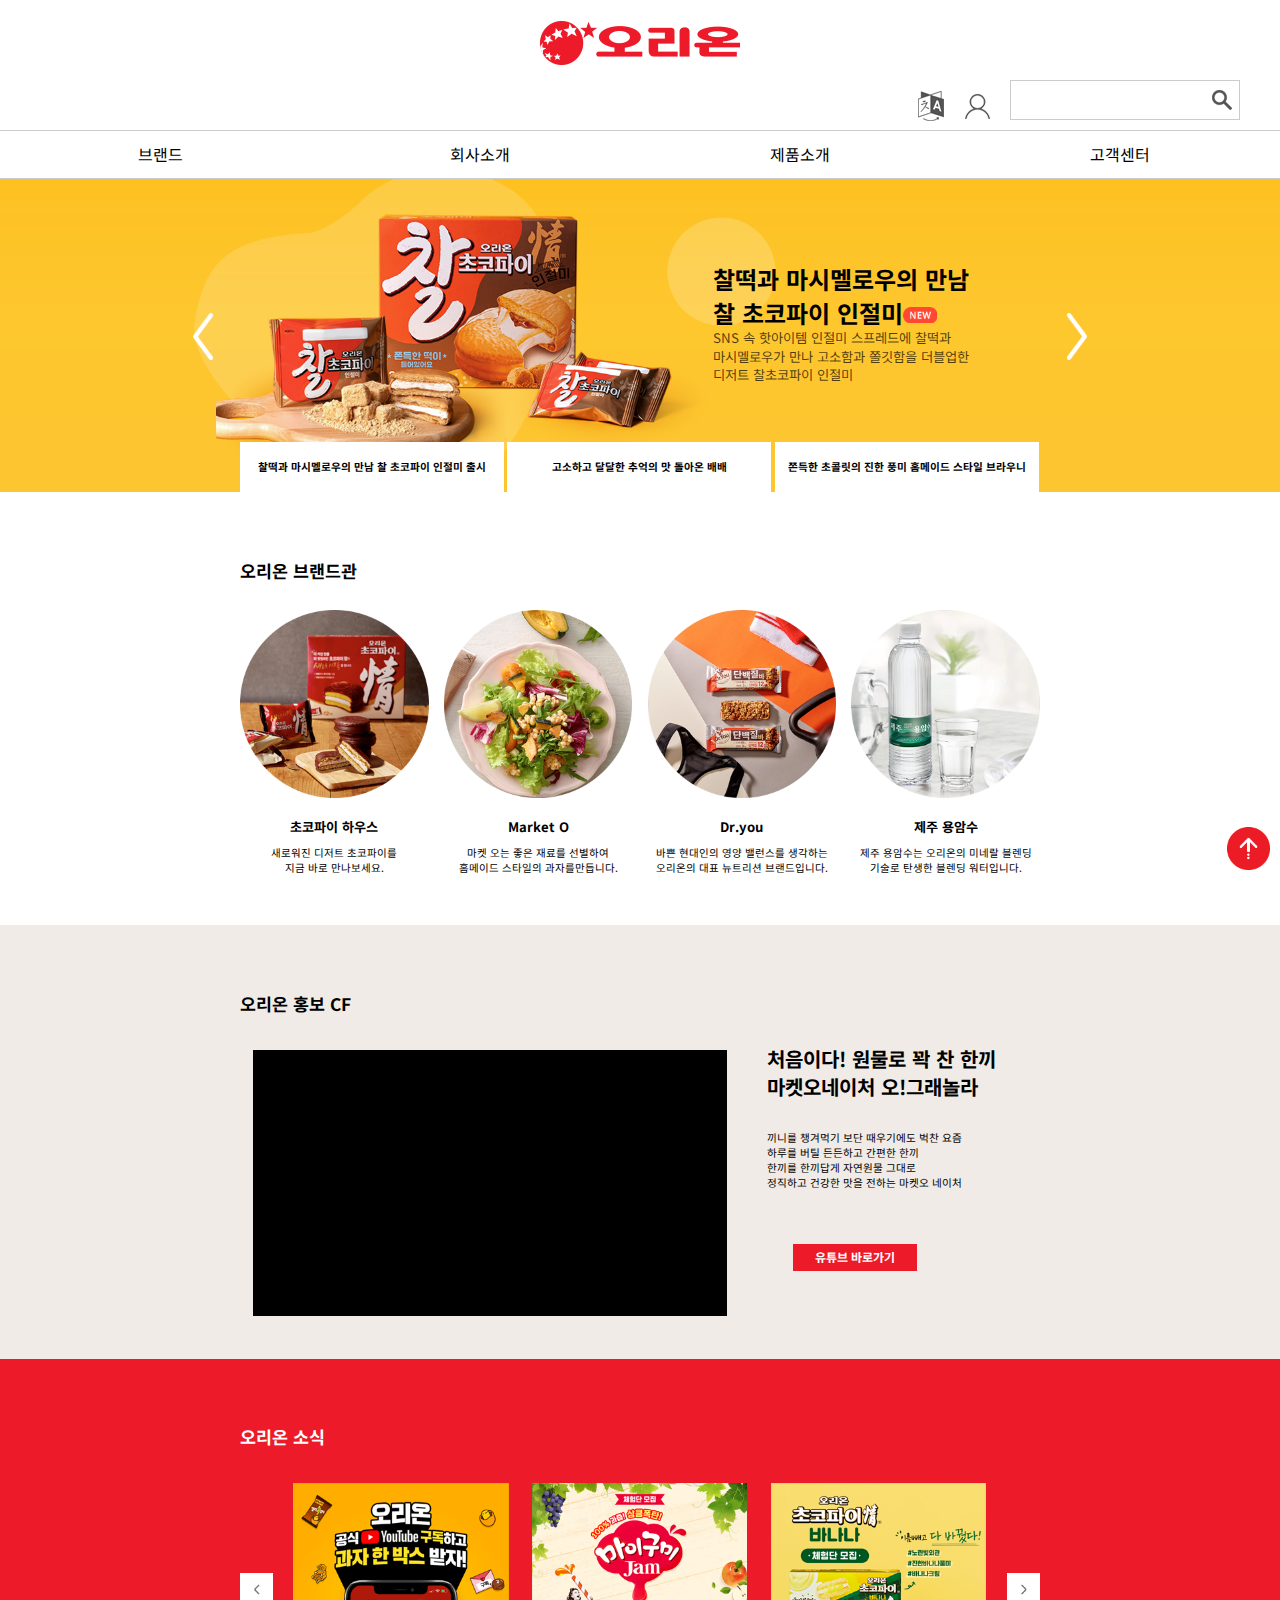
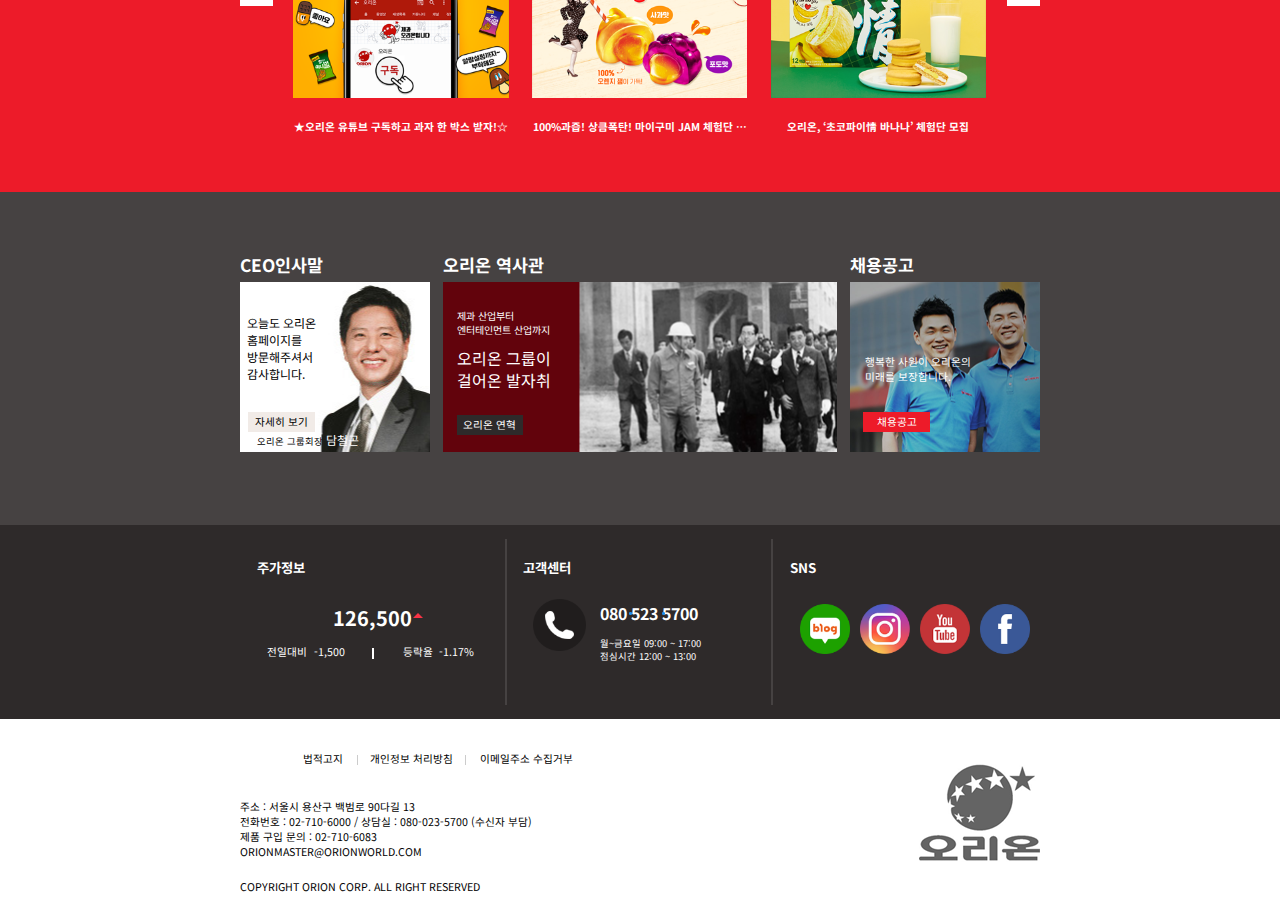
<file: index.html>
<!DOCTYPE html>
<html lang="ko">

<head>
    <meta charset="UTF-8">
    <meta name="viewport" content="width=device-width, initial-scale=1.0">
    <meta http-equiv="X-UA-Compatible" content="ie=edge">
    <link rel="stylesheet" href="./css/style.css">
    <link rel="shortcut icon" href="image/common/favicon.ico" type="image/x-icon">
    <title>오리온|홈페이지</title>
</head>

<body>
    <header id="header">
        <p class="skip-menu"><a href="#container">본문 바로가기</a></p>
        <h1 class="logo">
            <a href="#"><img src="./image/common/logo.png" alt="오리온"></a>
        </h1>
        <div class="header-top-wrap">
            <div class="header-top">
                <div class="lang-wrap">
                    <a href="#" class="lang"><img src="./image/common/lang-icon.png" alt="언어선택"></a>
                    <ul>
                        <li><a href="#">한국어</a></li>
                        <li><a href="#">ENGLISH</a></li>
                    </ul>
                </div>
                <div class="user-wrap">
                    <a href="#" class="user"><img src="./image/common/user-icon.png" alt="회원메뉴"></a>
                    <ul>
                        <li><a href="#">로그인</a></li>
                        <li><a href="#">회원가입</a></li>
                        <li><a href="#">마이페이지</a></li>
                    </ul>
                </div>
                <div class="total">
                    <form action="#" method="POST">
                        <fieldset class="search">
                            <legend>통합검색</legend>
                            <label for="total_search"></label>
                            <input type="search" id="total_search">
                            <input type="submit" value="검색">
                        </fieldset>
                    </form>
                </div>
            </div>
        </div>
        <div class="gnb-wrap">
            <div class="gnb-img">
                <a href="#gnb">
                    <span></span>
                    <span></span>
                    <span></span>
                </a>
            </div>
            <div class="gnb">
                <ul>
                    <li><a href="#">브랜드</a>
                        <ul>
                            <li><a href="#">Chocopie House</a></li>
                            <li><a href="#">Market O</a></li>
                            <li><a href="#">Dr. you</a></li>
                            <li><a href="#">제주 용암수</a></li>
                        </ul>
                    </li>
                    <li><a href="#">회사소개</a>
                        <ul>
                            <li><a href="#">오리온 소개</a></li>
                            <li><a href="#">오리온 역사관</a></li>
                            <li><a href="#">오리온 사업영역</a></li>
                            <li><a href="#">IR정보</a></li>
                            <li><a href="#">PR정보</a></li>
                            <li><a href="#">채용정보</a></li>
                            <li><a href="#">오시는 길</a></li>
                        </ul>
                    </li>
                    <li><a href="#">제품소개</a>
                        <ul>
                            <li><a href="#">신제품 / 리뉴얼</a></li>
                        </ul>
                    </li>
                    <li><a href="#">고객센터</a>
                        <ul>
                            <li><a href="#">고객소리(VOC)</a></li>
                            <li><a href="#">불만접수(Claim)</a></li>
                            <li><a href="#">의견접수(Idea)</a></li>
                            <li><a href="#">자주 묻는 질문</a></li>
                            <li><a href="#">영업소 위치</a></li>
                        </ul>
                    </li>
                </ul>
            </div>
            <div class="dim"></div>
        </div>
    </header>
    <div id="container">
        <div class="main-visual">
            <div>
                <a href="#"><img src="./image/main/visual-arr-left.png" alt="이전 슬라이드"></a>
                <a href="#"><img src="./image/main/visual-arr-right.png" alt="다음 슬라이드"></a>
            </div>
            <ul class="main-visual-img">
                <li>
                    <a href="#"><img src="./image/main/main_visual-1.png" alt="찰떡과 마시멜로우의 만남 찰 초코파이 인절미"></a>
                    <p><em>찰떡과 마시멜로우의 만남<br>찰 초코파이 인절미</em><br>SNS 속 핫아이템 인절미 스프레드에 찰떡과<br>마시멜로우가 만나 고소함과 쫄깃함을
                        더블업한<br>디저트 찰초코파이 인절미</p>
                </li>
                <li>
                    <a href="#"><img src="./image/main/main_visual-2.png" alt="고소하고 달달한 추억의 맛 돌아온 배배"></a>
                    <p><em>고소하고 달달한<br>추억의 맛 돌아온 배배</em><br>고소하고 달달한 매력으로 아이부터 어른까지<br>모두의 입맛을 사로잡았던 ‘베베’의 그 맛과
                        추억<br>그리워하는 분들을 위해 ‘돌아온 베베’</p>
                </li>
                <li>
                    <a href="#"><img src="./image/main/main_visual-3.png" alt="쫀득한 초콜릿의 진한 풍미 홈메이드 스타일 브라우니"></a>
                    <p><em>쫀득한 초콜릿의 진한 풍미<br>홈메이드 스타일 브라우니</em><br>제대로 만든 홈메이드 스타일의 마켓오 브라우니!<br>쫀득한 초콜릿의 진한 풍미와 달콤하고
                        부드러운 맛<br>사랑에 힘입어 맛과 가격은 그대로! 25% 증량!</p>
                </li>
            </ul>
            <ul class="main-visual-txt">
                <li><a href="#">찰떡과 마시멜로우의 만남 찰 초코파이 인절미 출시</a></li>
                <li><a href="#">고소하고 달달한 추억의 맛 돌아온 배배</a></li>
                <li><a href="#">쫀득한 초콜릿의 진한 풍미 홈메이드 스타일 브라우니</a></li>
            </ul>
            <ul class="main-visual-img_tm">
                <li>
                    <a href="#"><img src="./image/main/main_visul_TM-1.png" alt="찰떡과 마시멜로우의 만남 찰 초코파이 인절미"></a>
                    <p><em>찰떡과 마시멜로우의 만남<br>찰 초코파이 인절미</em><i>
                        <br>SNS 속 핫아이템 인절미 스프레드에 찰떡과<br>마시멜로우가 만나 고소함과 쫄깃함을
                            더블업한<br>디저트 찰초코파이 인절미
                    </i></p>
                </li>
                <li>
                    <a href="#"><img src="./image/main/main_visul_TM-2.png" alt="고소하고 달달한 추억의 맛 돌아온 배배"></a>
                    <p><em>고소하고 달달한<br>추억의 맛 돌아온 배배</em><i>
                        <br>고소하고 달달한 매력으로 아이부터 어른까지<br>모두의 입맛을 사로잡았던 ‘베베’의 그 맛과
                            추억<br>그리워하는 분들을 위해 ‘돌아온 베베’
                    </i></p>
                </li>
                <li>
                    <a href="#"><img src="./image/main/main_visul_TM-3.png" alt="쫀득한 초콜릿의 진한 풍미 홈메이드 스타일 브라우니"></a>
                    <p><em>쫀득한 초콜릿의 진한 풍미<br>홈메이드 스타일 브라우니</em><i>
                        <br>제대로 만든 홈메이드 스타일의 마켓오 브라우니!<br>쫀득한 초콜릿의 진한 풍미와 달콤하고
                            부드러운 맛<br>사랑에 힘입어 맛과 가격은 그대로! 25% 증량!
                    </i></p>
                </li>
            </ul>
        </div>
        <div class="row1-wrap">
            <div class="row1">
                <h2>오리온 브랜드관</h2>
                <ul class="brand">
                    <li class="hover">
                        <a href="#"><img src="./image/main/brand_1.png" alt="초코파이 하우스"></a>
                        <p><em>초코파이 하우스</em><br>새로워진 디저트 초코파이를<br>지금 바로 만나보세요.</p>
                    </li>
                    <li class="hover">
                        <a href="#"><img src="./image/main/brand_2.png" alt="Market O"></a>
                        <p><em>Market O</em><br>마켓 오는 좋은 재료를 선별하여<br>홈메이드 스타일의 과자를만듭니다.</p>
                    </li>
                    <li class="hover">
                        <a href="#"><img src="./image/main/brand_3.png" alt="Dr.you"></a>
                        <p><em>Dr.you</em><br>바쁜 현대인의 영양 밸런스를 생각하는<br>오리온의 대표 뉴트리션 브랜드입니다.</p>
                    </li>
                    <li class="hover">
                        <a href="#"><img src="./image/main/brand_4.png" alt="제주 용암수"></a>
                        <p><em>제주 용암수</em><br>제주 용암수는 오리온의 미네랄 블렌딩<br>기술로 탄생한 블렌딩 워터입니다.</p>
                    </li>
                </ul>
            </div>
        </div>
        <div class="row2-wrap">
            <div class="row2">
                <h2>오리온 홍보 CF</h2>
                <div class="youtube-wrap">
                    <iframe width="560" height="315" src="https://www.youtube.com/embed/9EUMYzJWLaY" frameborder="0"  allow="accelerometer; autoplay; clipboard-write; encrypted-media; gyroscope; picture-in-picture" allowfullscreen></iframe>
                </div>
                <div class="row2-right">
                    <h3>
                        처음이다! 원물로 꽉 찬 한끼<br> 마켓오네이처 오!그래놀라
                    </h3>
                    <p>
                        끼니를 챙겨먹기 보단 때우기에도 벅찬 요즘<br> 하루를 버틸 든든하고 간편한 한끼<br> 한끼를 한끼답게 자연원물 그대로<br> 정직하고 건강한 맛을 전하는 마켓오 네이처
                    </p>
                    <a href="#">유튜브 바로가기</a>
                </div>
            </div>
        </div>
        <div class="row3-wrap">
            <div class="row3">
                <h2>오리온 소식</h2>
                <div class="row3-arr">
                    <a href="#"><img src="./image/main/left-arr.png" alt="이전 항목 더보기"></a>
                    <a href="#"><img src="./image/main/right-arr.png" alt="다음 항목 더보기"></a>
                </div>
                <ul class="sub-visual">
                    <li>
                        <a href="#"><img src="./image/main/sub_visual-1.png" alt="오리온 유튜브 구독하고 과자 한 박스 받자!"></a>
                        <p>&#9733;오리온 유튜브 구독하고 과자 한 박스 받자!&#9734;</p>
                    </li>
                    <li>
                        <a href="#"><img src="./image/main/sub_visual-2.png" alt="100% 과즙! 상큼폭탄! 마이구미 JAM 체험단 모집"></a>
                        <p>100%과즙! 상큼폭탄! 마이구미 JAM 체험단 모집</p></li>
                    <li>
                        <a href="#"><img src="./image/main/sub_visual-3.png" alt="오리온, ‘초코파이情 바나나’ 리뉴얼 출시<br>50일 만에 1000만개 판매 돌파!"></a>
                        <p>오리온, ‘초코파이情 바나나’ 체험단 모집</p></li>
                </ul>
            </div>
        </div>
        <div class="row4-wrap">
            <div class="row4">
                <div class="row4-left">
                    <div class="row4-left-wrap">
                        <h2>CEO인사말</h2>
                        <p>오늘도 오리온<br>홈페이지를<br>방문해주셔서<br>감사합니다.</p>
                        <div><a href="#">자세히 보기</a></div>
                        <p>오리온 그룹회장 <em>담철곤</em></p>
                    </div>
                </div>
                <div class="row4-center">
                    <div class="row4-center-wrap">
                        <h2>오리온 역사관</h2>
                        <p>제과 산업부터<br>엔터테인먼트 산업까지<br><em>오리온 그룹이<br>걸어온 발자취</em></p>
                        <p><a href="#">오리온 연혁</a></p>
                    </div>
                </div>
                <div class="row4-right">
                    <div class="row4-right-wrap">
                        <h2>채용공고</h2>
                        <p>행복한 사원이 오리온의<br>미래를 보장합니다.</p>
                        <p><a href="#">채용공고</a></p>
                    </div>
                </div>
            </div>
        </div>
    </div>
    <footer id="footer">
        <div class="footer-section-1">
            <div class="footer-section-1-wrap">
                <div class="left-wrap">
                    <div class="left">
                        <h4>주가정보</h4>
                        <div class="up">
                        <!-- <div class="down"> -->
                            <p>126,500</p>
                            <ul>
                                <li><em>전일대비</em>-1,500</li>
                                <li><em>등락율</em>-1.17%</li>
                            </ul>
                        </div>
                    </div>
                </div>
                <div class="center-wrap">
                    <div class="center">
                        <h4>고객센터</h4>
                        <img src="./image/main/call_img.png" alt="고객센터">
                        <p><em>080 523 5700</em><br>월~금요일 09:00 ~ 17:00<br>점심시간 12:00 ~ 13:00</p>
                    </div>
                </div>
                <div class="right-wrap">
                    <div class="right">
                        <h4>SNS</h4>
                        <div class="sns-wrap">
                            <ul>
                                <li><a href="#"><img src="./image/common/footer_img-1.png" alt="네이버 블로그 바로가기"></a></li>
                                <li><a href="#"><img src="./image/common/footer_img-2.png" alt="인스타그램 바로가기"></a></li>
                                <li><a href="#"><img src="./image/common/footer_img-3.png" alt="유튜브 바로가기"></a></li>
                                <li><a href="#"><img src="./image/common/footer_img-4.png" alt="페이스북 바로가기"></a></li>
                            </ul>
                        </div>
                    </div>
                </div>
            </div>
        </div>
        <div class="footer-section-2">
            <div class="footer-section-2-wrap">
                <ul>
                    <li><a href="#">법적고지</a></li>
                    <li><a href="#">개인정보 처리방침</a></li>
                    <li><a href="#">이메일주소 수집거부</a></li>
                </ul>
                <div class="address">
                    <address>주소 : 서울시 용산구 백범로 90다길 13<br>전화번호 : 02-710-6000 / 상담실 : 080-023-5700 (수신자 부담)<br>제품 구입 문의 :
                        02-710-6083 ORIONMASTER@ORIONWORLD.COM</address>
                    <p>COPYRIGHT ORION CORP. ALL RIGHT RESERVED</p>
                </div>
                <div class="footer-logo">
                    <a href="#"><img src="./image/common/footer-logo.png" alt="오리온"></a>
                </div>
            </div>
        </div>
        <div class="btn-top">
            <a href="#header"><img src="./image/main/arrow-top-img.png" alt="상단 바로가기"></a>
        </div>
    </footer>
</body>

</html>
</file>
<file: css/style.css>
@charset "UTF-8";
@import url("https://fonts.googleapis.com/css2?family=Red+Hat+Display:ital,wght@0,400;0,500;0,700;0,900;1,400;1,500;1,700;1,900&display=swap");
@import url("https://fonts.googleapis.com/css2?family=Noto+Sans+KR:wght@100;300;400;500;700;900&display=swap");
body {
  font: 16px/1.4 "Noto Sans KR", Malgun Gothic, "맑은 고딕", "dotum", "돋움", "Red Hat Display", "AppleGothic", sans-serif;
}

* {
  margin: 0;
  padding: 0;
  -webkit-box-sizing: border-box;
          box-sizing: border-box;
}

*::before,
*::after {
  -webkit-box-sizing: border-box;
          box-sizing: border-box;
}

input,
textarea,
select {
  border-radius: none;
}

fieldset {
  border: none;
}

legend,
caption {
  position: absolute;
  left: -9999px;
}

table {
  border-collapse: collapse;
}

li {
  list-style: none;
}

img {
  vertical-align: middle;
  border: none;
}

img,
video {
  max-width: 100%;
}

h1,
h2,
h3,
h4,
h5,
h6 {
  font-size: 100%;
}

address,
em,
i {
  font-style: normal;
}

a {
  text-decoration: none;
  color: inherit;
}

.skip-menu a {
  background-color: #ed1b29;
  color: #fff;
  position: fixed;
  left: 0;
  top: -9999px;
  width: 100%;
  text-align: center;
  z-index: 9999;
  padding: 8px;
  -webkit-box-shadow: 0 2px 5px rgba(255, 255, 255, 0.7);
          box-shadow: 0 2px 5px rgba(255, 255, 255, 0.7);
}

.skip-menu a:focus {
  top: 0;
}

body {
  font: 16px/1.4 "Noto Sans KR", Malgun Gothic, "맑은 고딕", "dotum", "돋움", "Red Hat Display", "AppleGothic", sans-serif;
}

h2 {
  font-size: 1.354166666666667vw;
  padding-top: 5.208333333333333vw;
}

h4 {
  font-size: 1.041666666666667vw;
  padding-left: 1.302083333333333vw;
  padding-top: 1.5625vw;
}

#header {
  width: 100%;
  margin: 0 auto;
}

#header .logo {
  width: 100%;
  height: 80px;
  line-height: 80px;
  margin: 0 auto;
  text-align: center;
}

#header .header-top-wrap {
  position: relative;
  height: 50px;
  line-height: 50px;
  width: 100%;
}

#header .header-top-wrap .header-top {
  overflow: hidden;
  font-size: 13px;
}

#header .header-top-wrap .header-top .lang-wrap {
  float: left;
  position: absolute;
  right: 336px;
  top: 0px;
}

#header .header-top-wrap .header-top .lang-wrap > ul {
  position: absolute;
  top: 40px;
  left: 0;
  width: 80px;
  height: 100px;
  background-color: #fff;
  border: 1px solid #ccc;
  padding: 10px;
  display: none;
  z-index: 1;
}

#header .header-top-wrap .header-top .lang-wrap > ul > li {
  line-height: normal;
  display: block;
  margin-bottom: 20px;
}

#header .header-top-wrap .header-top .lang-wrap > ul > li:hover {
  display: block;
  color: #ed1b29;
}

#header .header-top-wrap .header-top .lang-wrap:hover > ul {
  display: block;
}

#header .header-top-wrap .header-top .user-wrap {
  float: left;
  position: absolute;
  right: 290px;
  top: 0;
}

#header .header-top-wrap .header-top .user-wrap > ul {
  position: absolute;
  top: 40px;
  left: 0;
  width: 100px;
  height: 150px;
  background-color: #fff;
  border: 1px solid #ccc;
  padding: 10px;
  display: none;
  z-index: 1;
}

#header .header-top-wrap .header-top .user-wrap > ul > li {
  line-height: normal;
  display: block;
  margin-bottom: 20px;
}

#header .header-top-wrap .header-top .user-wrap > ul > li:hover {
  display: block;
  color: #ed1b29;
}

#header .header-top-wrap .header-top .user-wrap:hover > ul {
  display: block;
}

#header .header-top-wrap .header-top .total {
  float: right;
  position: absolute;
  right: 40px;
}

#header .header-top-wrap .header-top .total > form {
  width: 230px;
  height: 40px;
  background-color: #fff;
  border: 1px solid #ccc;
  position: relative;
}

#header .header-top-wrap .header-top .total > form > fieldset > input[type="search"] {
  position: absolute;
  width: 198px;
  height: 38px;
  border-style: none;
}

#header .header-top-wrap .header-top .total > form > fieldset > input[type="submit"] {
  position: absolute;
  right: 5px;
  width: 25px;
  height: 38px;
  background: url(../image/common/icon-search.png) no-repeat center center;
  text-indent: -9999px;
  border-style: none;
}

#header .gnb-wrap {
  width: 1920px;
  margin: 0 auto;
  border-top: 1px solid #ccc;
  border-bottom: 1px solid #ccc;
}

#header .gnb-wrap .gnb {
  width: 62.5%;
  height: 3.645833333333333vw;
  line-height: 3.645833333333333vw;
  margin: 0 auto;
}

#header .gnb-wrap .gnb > ul > li {
  position: relative;
  display: block;
  float: left;
  width: 25%;
  height: 3.645833333333333vw;
  line-height: 3.645833333333333vw;
  text-align: center;
}

#header .gnb-wrap .gnb > ul > li::before {
  position: absolute;
  content: "";
  width: 0%;
  height: 3px;
  background-color: #ed1b29;
  bottom: 0;
  left: 50%;
  -webkit-transform: translateX(-50%);
          transform: translateX(-50%);
  transition: width 200ms cubic-bezier(0.46, 0.03, 0.52, 0.96);
  -webkit-transition: width 200ms cubic-bezier(0.46, 0.03, 0.52, 0.96);
}

#header .gnb-wrap .gnb > ul > li:hover::before {
  width: 100%;
}

#header .gnb-wrap .gnb > ul > li:hover > ul {
  display: block;
}

#header .gnb-wrap .gnb > ul > li > a {
  font-size: 1.25vw;
}

#header .gnb-wrap .gnb > ul > li > ul {
  display: none;
  position: absolute;
  top: 3.645833333333333vw;
  left: 0;
  background-color: rgba(255, 255, 255, 0.8);
  width: 100%;
  z-index: 3;
}

#header .gnb-wrap .gnb > ul > li > ul > li {
  height: 3.125vw;
  line-height: 3.125vw;
}

#header .gnb-wrap .gnb > ul > li > ul > li > a {
  display: block;
  width: 100%;
  height: 3.125vw;
  line-height: 3.125vw;
  font-size: 0.9375vw;
}

#header .gnb-wrap .gnb > ul > li > ul > li > a:hover {
  color: #ed1b29;
  font-weight: bold;
}

#container {
  width: 1920px;
  margin: 0 auto;
}

#container .main-visual {
  width: 100%;
  height: 100%;
  position: relative;
}

#container .main-visual > div a {
  position: absolute;
  top: 10.52083333333333vw;
  z-index: 2;
}

#container .main-visual > div a:nth-child(1) {
  left: 15.05208333333333vw;
}

#container .main-visual > div a:nth-child(2) {
  right: 15.05208333333333vw;
}

#container .main-visual > div a > img {
  width: 1.5625vw;
  height: 3.645833333333333vw;
}

#container .main-visual > ul[class^="main-visual-img"] > li {
  position: relative;
  display: block;
  width: 100vw;
  height: 100%;
  margin: 0 auto;
}

#container .main-visual > ul[class^="main-visual-img"] > li:nth-child(2) {
  display: none;
}

#container .main-visual > ul[class^="main-visual-img"] > li:nth-child(3) {
  display: none;
}

#container .main-visual > ul[class^="main-visual-img"] > li > p {
  position: absolute;
  display: block;
  height: 11.875%;
  top: 26.59574468085106%;
  left: calc(50% + 5.729166666666667vw);
  font-size: 1.041666666666667vw;
  color: rgba(0, 0, 0, 0.7);
}

#container .main-visual > ul[class^="main-visual-img"] > li > p > em {
  position: relative;
  font-size: 1.875vw;
  font-weight: bold;
  color: #000;
}

#container .main-visual > ul[class^="main-visual-img"] > li > p > em::after {
  display: inline-block;
  content: "";
  width: 2.604166666666667vw;
  height: 1.197916666666667vw;
  background: url(../image/main/NEW.png) round 0 0;
}

#container .main-visual .main-visual-txt {
  width: 62.5%;
  margin: 0 auto;
  position: absolute;
  bottom: 0;
  left: 50%;
  -webkit-transform: translateX(-50%);
          transform: translateX(-50%);
}

#container .main-visual .main-visual-txt > li {
  display: block;
  float: left;
  width: 33%;
  height: 50px;
  line-height: 50px;
  background-color: #fff;
  color: #000;
  text-align: center;
  margin-right: 0.2604166666666667vw;
  font-size: 0.8333333333333333vw;
  font-weight: bold;
}

#container .main-visual .main-visual-txt > li:hover {
  background-color: #ed1b29;
  color: #fff;
}

#container .main-visual .main-visual-txt > li:last-child {
  margin-right: 0;
}

#container .row1-wrap {
  width: 1920px;
  height: 650px;
  margin: 0 auto;
}

#container .row1-wrap .row1 {
  width: 62.5%;
  margin: 0 auto;
}

#container .row1-wrap .row1 .brand {
  width: 100%;
  overflow: hidden;
}

#container .row1-wrap .row1 .brand > li {
  width: 23.58333333333333%;
  position: relative;
  display: block;
  float: left;
  margin-right: 1.88888888888889%;
  margin-top: 2.083333333333333vw;
}

#container .row1-wrap .row1 .brand > li > a {
  display: block;
  width: 100%;
  height: 100%;
  text-align: center;
}

#container .row1-wrap .row1 .brand > li > a:hover::after, #container .row1-wrap .row1 .brand > li > a:focus::after {
  display: block;
}

#container .row1-wrap .row1 .brand > li > a::after {
  content: "";
  width: 100%;
  height: 72.37851662404092%;
  position: absolute;
  top: 0;
  left: 0;
  border-radius: 50%;
  display: none;
  background: url(../image/main/opacity_img_plus.png) no-repeat 0 0;
  background-size: cover;
}

#container .row1-wrap .row1 .brand > li:last-child {
  margin-right: 0px;
}

#container .row1-wrap .row1 .brand > li > p {
  text-align: center;
  margin-top: 20px;
  font-size: 0.8205128205128205vw;
}

#container .row1-wrap .row1 .brand > li > p > em {
  display: block;
  font-size: 1.025641025641026vw;
  font-weight: bold;
  margin-bottom: -5px;
}

#container .row2-wrap {
  width: 1920px;
  height: 650px;
  background-color: #f1ebe7;
}

#container .row2-wrap .row2 {
  position: relative;
  width: 62.5%;
  margin: 0 auto;
}

#container .row2-wrap .row2 > .youtube-wrap {
  position: relative;
  background-color: #000;
  width: 37.03125vw;
  height: 20.83333333333333vw;
  margin-top: 2.604166666666667vw;
  margin-left: 1.041666666666667vw;
}

#container .row2-wrap .row2 > .youtube-wrap > iframe {
  position: absolute;
  top: 0;
  left: 0;
  width: 100%;
  height: 100%;
}

#container .row2-wrap .row2 .row2-right {
  position: absolute;
  top: 9.375vw;
  left: calc(50% + 9.895833333333333vw);
}

#container .row2-wrap .row2 .row2-right > p {
  font-size: 0.8333333333333333vw;
}

#container .row2-wrap .row2 .row2-right > h3 {
  font-size: 1.5625vw;
  margin-bottom: 2.34375vw;
}

#container .row2-wrap .row2 .row2-right > a {
  position: relative;
  display: block;
  width: 9.635416666666667vw;
  height: 2.083333333333333vw;
  line-height: 2.083333333333333vw;
  text-align: center;
  color: #fff;
  font-weight: bold;
  font-size: 0.9375vw;
  top: 4.166666666666667vw;
  left: 2.083333333333333vw;
  background-color: #ed1b29;
}

#container .row2-wrap .row2 .row2-right > a:hover {
  background-color: #464242;
}

#container .row3-wrap {
  width: 1920px;
  height: 650px;
  background-color: #ed1b29;
}

#container .row3-wrap .row3 {
  width: 62.5vw;
  margin: 0 auto;
}

#container .row3-wrap .row3 > h2 {
  color: #fff;
  margin-bottom: 2.604166666666667vw;
}

#container .row3-wrap .row3 > .row3-arr {
  position: relative;
}

#container .row3-wrap .row3 > .row3-arr > a:nth-child(1) {
  position: absolute;
  top: 7.03125vw;
  left: 0px;
}

#container .row3-wrap .row3 > .row3-arr > a:nth-child(1) > img {
  width: 2.604166666666667vw;
  height: 2.604166666666667vw;
}

#container .row3-wrap .row3 > .row3-arr > a:nth-child(2) {
  position: absolute;
  top: 7.03125vw;
  right: 0px;
}

#container .row3-wrap .row3 > .row3-arr > a:nth-child(2) > img {
  width: 2.604166666666667vw;
  height: 2.604166666666667vw;
}

#container .row3-wrap .row3 > .sub-visual {
  overflow: hidden;
  margin-left: 4.166666666666667vw;
}

#container .row3-wrap .row3 > .sub-visual li {
  position: relative;
  float: left;
  margin-right: 1.822916666666667vw;
  height: 20.83333333333333vw;
  width: 16.82291666666667vw;
}

#container .row3-wrap .row3 > .sub-visual li > a img {
  -webkit-transition: 0.5s;
  transition: 0.5s;
  cursor: pointer;
}

#container .row3-wrap .row3 > .sub-visual li > a img:hover {
  -webkit-transform: scale(1.1);
          transform: scale(1.1);
}

#container .row3-wrap .row3 > .sub-visual li > p {
  display: block;
  position: absolute;
  top: 18.48958333333333vw;
  left: 50%;
  width: 16.82291666666667vw;
  -webkit-transform: translateX(-50%);
          transform: translateX(-50%);
  font-weight: bold;
  color: #fff;
  text-align: center;
  font-size: 0.8333333333333333vw;
  display: -webkit-box;
  -webkit-box-orient: vertical;
  -webkit-line-clamp: 1;
  height: 22.4;
  overflow: hidden;
}

#container .row4-wrap {
  width: 1920px;
  height: 500px;
  background-color: #464242;
}

#container .row4-wrap h2 {
  color: #fff;
  padding-bottom: 15px;
}

#container .row4-wrap > .row4 {
  width: 62.5vw;
  margin: 0 auto;
  overflow: hidden;
  padding-top: 7.03125vw;
}

#container .row4-wrap > .row4 .row4-left .row4-left-wrap {
  position: relative;
  float: left;
  width: 14.84375vw;
  height: 13.28125vw;
  margin-right: 1.041666666666667vw;
  background: url(../image/main/ceo-img.png) no-repeat 50% 0;
}

#container .row4-wrap > .row4 .row4-left .row4-left-wrap h2 {
  position: absolute;
  padding-top: 0px;
  top: -2.239583333333333vw;
  left: 0;
}

#container .row4-wrap > .row4 .row4-left .row4-left-wrap > p {
  padding-left: 0.5208333333333333vw;
  padding-top: 2.604166666666667vw;
  font-size: 0.9375vw;
}

#container .row4-wrap > .row4 .row4-left .row4-left-wrap > p:last-child {
  padding-top: 0px;
  padding-left: 1.302083333333333vw;
  font-size: 0.7291666666666667vw;
}

#container .row4-wrap > .row4 .row4-left .row4-left-wrap > p:last-child > em {
  font-size: 0.9375vw;
  color: #fff;
}

#container .row4-wrap > .row4 .row4-left .row4-left-wrap > div {
  margin-top: 2.34375vw;
  margin-left: 0.625vw;
  width: 5.208333333333333vw;
  height: 1.5625vw;
  line-height: 1.5625vw;
  background-color: #f1ebe7;
  text-align: center;
  font-size: 0.8333333333333333vw;
}

#container .row4-wrap > .row4 .row4-left .row4-left-wrap > div:hover {
  background-color: #2e2a2a;
  color: #fff;
}

#container .row4-wrap > .row4 .row4-center > .row4-center-wrap {
  position: relative;
  float: left;
  width: 30.72916666666667vw;
  height: 13.28125vw;
  margin-right: 1.041666666666667vw;
  background: url(../image/main/row_center_img.png) no-repeat 33.3% 50%;
  padding-top: 2.083333333333333vw;
  padding-left: 1.041666666666667vw;
}

#container .row4-wrap > .row4 .row4-center > .row4-center-wrap > p {
  font-size: 0.78125vw;
  color: #fff;
}

#container .row4-wrap > .row4 .row4-center > .row4-center-wrap > p:last-child {
  font-size: 0.8333333333333333vw;
  margin-top: 1.822916666666667vw;
  width: 5.208333333333333vw;
  height: 1.5625vw;
  line-height: 1.5625vw;
  text-align: center;
  background-color: #2e2a2a;
}

#container .row4-wrap > .row4 .row4-center > .row4-center-wrap > p:last-child:hover {
  background-color: #f1ebe7;
  color: #000;
}

#container .row4-wrap > .row4 .row4-center > .row4-center-wrap > p > em {
  display: block;
  padding-top: 0.78125vw;
  font-size: 1.25vw;
}

#container .row4-wrap > .row4 .row4-center h2 {
  position: absolute;
  padding-top: 0px;
  top: -2.239583333333333vw;
  left: 0;
}

#container .row4-wrap > .row4 .row4-right .row4-right-wrap {
  position: relative;
  float: right;
  width: 14.84375vw;
  height: 13.28125vw;
  background: url(../image/main/row4_right_img.png) no-repeat center 0;
}

#container .row4-wrap > .row4 .row4-right .row4-right-wrap h2 {
  position: absolute;
  padding-top: 0px;
  top: -2.239583333333333vw;
  left: 0;
}

#container .row4-wrap > .row4 .row4-right .row4-right-wrap > p {
  padding-top: 5.729166666666667vw;
  padding-left: 1.145833333333333vw;
  color: #fff;
  font-size: 0.8333333333333333vw;
}

#container .row4-wrap > .row4 .row4-right .row4-right-wrap > p:last-child {
  position: absolute;
  top: 10.15625vw;
  left: 1.041666666666667vw;
  padding: 0px;
  width: 5.208333333333333vw;
  height: 1.5625vw;
  line-height: 1.5625vw;
  background-color: #ed1b29;
  text-align: center;
}

#container .row4-wrap > .row4 .row4-right .row4-right-wrap > p:last-child:hover {
  background-color: #2e2a2a;
}

#footer {
  position: relative;
  width: 1920px;
  height: 570px;
  margin: 0 auto;
}

#footer > .footer-section-1 {
  height: 290px;
  background-color: #2e2a2a;
}

#footer > .footer-section-1 > .footer-section-1-wrap {
  overflow: hidden;
  width: 62.5vw;
  margin: 0 auto;
  padding-top: 1.041666666666667vw;
  color: #fff;
}

#footer > .footer-section-1 > .footer-section-1-wrap .left-wrap .left {
  float: left;
  width: 20.83333333333333vw;
  height: 13.02083333333333vw;
  border-right: 2px solid #464242;
}

#footer > .footer-section-1 > .footer-section-1-wrap .left-wrap .left > div {
  text-align: center;
  position: relative;
}

#footer > .footer-section-1 > .footer-section-1-wrap .left-wrap .left > div.up::after {
  display: block !important;
}

#footer > .footer-section-1 > .footer-section-1-wrap .left-wrap .left > div.down::before {
  display: block !important;
}

#footer > .footer-section-1 > .footer-section-1-wrap .left-wrap .left > div::after {
  position: absolute;
  top: 2.8125vw;
  left: 13.54166666666667vw;
  content: "";
  border-top: none;
  border-left: 0.4166666666666667vw solid transparent;
  border-right: 0.4166666666666667vw solid transparent;
  border-bottom: 0.4166666666666667vw solid #f93345;
  display: none;
}

#footer > .footer-section-1 > .footer-section-1-wrap .left-wrap .left > div::before {
  position: absolute;
  top: 3.229166666666667vw;
  left: 13.54166666666667vw;
  content: "";
  border-top: 0.4166666666666667vw solid #1c8ff0;
  border-left: 0.4166666666666667vw solid transparent;
  border-right: 0.4166666666666667vw solid transparent;
  border-bottom: none;
  display: none;
}

#footer > .footer-section-1 > .footer-section-1-wrap .left-wrap .left > div > p {
  padding-top: 2.083333333333333vw;
  font-size: 1.5625vw;
  font-weight: bold;
}

#footer > .footer-section-1 > .footer-section-1-wrap .left-wrap .left > div > ul {
  position: relative;
}

#footer > .footer-section-1 > .footer-section-1-wrap .left-wrap .left > div > ul::after {
  position: absolute;
  top: 1.25vw;
  left: 50%;
  content: "";
  width: 2px;
  height: 0.8333333333333333vw;
  background-color: #fff;
}

#footer > .footer-section-1 > .footer-section-1-wrap .left-wrap .left > div > ul > li {
  display: block;
  float: left;
  width: 50%;
  height: 1.041666666666667vw;
  line-height: 1.041666666666667vw;
  margin-top: 1.041666666666667vw;
  font-size: 0.8333333333333333vw;
}

#footer > .footer-section-1 > .footer-section-1-wrap .left-wrap .left > div > ul > li > em {
  padding-right: 0.5208333333333333vw;
}

#footer > .footer-section-1 > .footer-section-1-wrap .left-wrap .left > div > ul > li > em:last-child {
  margin-right: 0px;
}

#footer > .footer-section-1 > .footer-section-1-wrap .center-wrap .center {
  position: relative;
  float: left;
  width: 20.83333333333333vw;
  height: 13.02083333333333vw;
  border-right: 2px solid #464242;
}

#footer > .footer-section-1 > .footer-section-1-wrap .center-wrap .center::before {
  content: "";
  width: 0.2083333333333333vw;
  height: 0.2083333333333333vw;
  border-radius: 0.1041666666666667vw;
  background-color: #1c8ff0;
  position: absolute;
  top: 5.729166666666667vw;
  left: 9.583333333333333vw;
}

#footer > .footer-section-1 > .footer-section-1-wrap .center-wrap .center::after {
  content: "";
  width: 0.2083333333333333vw;
  height: 0.2083333333333333vw;
  border-radius: 0.1041666666666667vw;
  background-color: #1c8ff0;
  position: absolute;
  top: 5.729166666666667vw;
  left: 12.13541666666667vw;
}

#footer > .footer-section-1 > .footer-section-1-wrap .center-wrap .center > img {
  position: absolute;
  display: block;
  width: 4.114583333333333vw;
  height: 4.114583333333333vw;
  left: 2.083333333333333vw;
  top: 4.6875vw;
}

#footer > .footer-section-1 > .footer-section-1-wrap .center-wrap .center > p {
  position: absolute;
  top: 4.947916666666667vw;
  left: 7.291666666666667vw;
  font-size: 0.7291666666666667vw;
}

#footer > .footer-section-1 > .footer-section-1-wrap .center-wrap .center > p > em {
  display: block;
  font-size: 1.25vw;
  font-weight: bold;
}

#footer > .footer-section-1 > .footer-section-1-wrap .right-wrap .right {
  float: right;
  width: 20.83333333333333vw;
  height: 13.02083333333333vw;
}

#footer > .footer-section-1 > .footer-section-1-wrap .right-wrap .right > .sns-wrap {
  width: 18.75vw;
  margin: 2.083333333333333vw 0 0 2.083333333333333vw;
}

#footer > .footer-section-1 > .footer-section-1-wrap .right-wrap .right > .sns-wrap > ul {
  clear: both;
}

#footer > .footer-section-1 > .footer-section-1-wrap .right-wrap .right > .sns-wrap > ul > li {
  float: left;
  width: 25%;
  padding-right: 0.78125vw;
}

#footer > .footer-section-2 {
  width: 1920px;
  margin: 0 auto;
}

#footer > .footer-section-2 > .footer-section-2-wrap {
  position: relative;
  width: 1200px;
  margin: 0 auto;
  font-size: 0.8333333333333333vw;
}

#footer > .footer-section-2 > .footer-section-2-wrap > ul {
  overflow: hidden;
  margin: 2.604166666666667vw 0 0 4.947916666666667vw;
}

#footer > .footer-section-2 > .footer-section-2-wrap > ul > li {
  position: relative;
  display: block;
  float: left;
  padding-right: 2.083333333333333vw;
}

#footer > .footer-section-2 > .footer-section-2-wrap > ul > li::after {
  position: absolute;
  top: 0.2083333333333333vw;
  left: 4.166666666666667vw;
  content: "";
  width: 1px;
  height: 0.78125vw;
  background-color: #ccc;
}

#footer > .footer-section-2 > .footer-section-2-wrap > ul > li:nth-child(2)::after {
  left: 7.395833333333333vw;
}

#footer > .footer-section-2 > .footer-section-2-wrap > ul > li:nth-child(3)::after {
  display: none;
}

#footer > .footer-section-2 > .footer-section-2-wrap > ul > li:last-child {
  padding-right: 0;
}

#footer > .footer-section-2 > .footer-section-2-wrap > .address {
  margin-top: 2.604166666666667vw;
  width: 22.91666666666667vw;
  height: 5.46875vw;
}

#footer > .footer-section-2 > .footer-section-2-wrap > .address > p {
  margin-top: 1.5625vw;
}

#footer > .footer-section-2 > .footer-section-2-wrap .footer-logo {
  position: absolute;
  top: 0;
  right: 0;
}

#footer > .btn-top {
  width: 3.333333333333333vw;
  height: 3.333333333333333vw;
  position: fixed;
  right: 10px;
  bottom: 30px;
  z-index: 4;
}

@media (min-width: 1200px) {
  #container {
    width: 100%;
  }
  #container > .main-visual > .main-visual-img_tm {
    display: none;
  }
}

@media (min-width: 360px) {
  body {
    width: 100%;
  }
  #header {
    width: 100%;
  }
  #header .gnb-wrap {
    width: 100%;
  }
  #header .gnb-wrap .gnb {
    width: 100%;
  }
  #header .gnb-wrap .gnb > ul > li > a ::before {
    width: 7.5%;
  }
  #container {
    width: 100%;
  }
  #container .main-visual-txt {
    width: 100%;
  }
  #container .row1-wrap {
    width: 100%;
    height: 33.85416666666667vw;
  }
  #container .row2-wrap {
    width: 100%;
    height: 33.85416666666667vw;
  }
  #container .row3-wrap {
    width: 100%;
    height: 33.85416666666667vw;
  }
  #container .row4-wrap {
    width: 100%;
    height: 26.04166666666667vw;
  }
  #footer {
    width: 100%;
    height: 29.6875vw;
  }
  #footer > .footer-section-1 {
    height: 15.10416666666667vw;
  }
  #footer > .footer-section-2 {
    width: 100%;
  }
  #footer > .footer-section-2 > .footer-section-2-wrap {
    width: 62.5vw;
  }
}

@media (min-width: 360px) and (max-width: 1199px) {
  body {
    width: 100%;
  }
  h2 {
    font-size: 3.385416666666667vw;
    padding-top: 0;
  }
  h4 {
    font-size: 2.604166666666667vw;
    padding-left: 2.083333333333333vw;
    padding-top: 2.5vw;
  }
  #header {
    position: relative;
  }
  #header .logo {
    margin: 3.333333333333333vw auto;
  }
  #header .header-top-wrap {
    display: none;
  }
  #header .gnb-wrap {
    position: absolute;
    left: 0;
    top: 0;
    width: 89.66666666666667vw;
    height: 100vh;
    border: none;
    z-index: 98;
  }
  #header .gnb-wrap > .gnb-img {
    display: block;
    position: relative;
    top: 2.5vw;
    left: 5vw;
    width: 4.166666666666667vw;
    height: 4.166666666666667vw;
  }
  #header .gnb-wrap > .gnb-img > a > span {
    position: absolute;
    top: 0px;
    left: 0px;
    width: 4.166666666666667vw;
    height: 0.4166666666666667vw;
    border-radius: 0.2083333333333333vw;
    background-color: #464242;
  }
  #header .gnb-wrap > .gnb-img > a > span:nth-child(2) {
    top: 1.25vw;
  }
  #header .gnb-wrap > .gnb-img > a > span:nth-child(3) {
    top: 2.5vw;
    width: 4.166666666666667vw;
  }
  #header .gnb-wrap > .gnb {
    position: fixed;
    width: 100%;
    height: 100%;
    line-height: normal;
    background-color: #fff;
  }
  #header .gnb-wrap > .gnb::before {
    content: '';
    position: absolute;
    width: 16.66666666666667vw;
    height: 3.666666666666667vw;
    background: url(../image/common/logo.png) no-repeat 50% 50%;
    background-size: cover;
    top: 1.666666666666667vw;
    left: 50%;
    -webkit-transform: translateX(-50%);
            transform: translateX(-50%);
  }
  #header .gnb-wrap > .gnb > ul > li {
    float: none;
    height: 4.166666666666667vw;
    line-height: 4.166666666666667vw;
    position: absolute;
    top: 8.333333333333333vw;
    left: 0;
    text-align-last: left;
    width: 100%;
    text-indent: 3.333333333333333vw;
  }
  #header .gnb-wrap > .gnb > ul > li::before {
    bottom: 0;
  }
  #header .gnb-wrap > .gnb > ul > li > a {
    font-size: 2vw;
  }
  #header .gnb-wrap > .gnb > ul > li:nth-child(2) {
    top: 20.83333333333333vw;
  }
  #header .gnb-wrap > .gnb > ul > li:nth-child(3) {
    top: 37.5vw;
  }
  #header .gnb-wrap > .gnb > ul > li:nth-child(4) {
    top: 50vw;
  }
  #header .gnb-wrap > .gnb > ul > li > ul {
    width: 100%;
    display: block;
    overflow: hidden;
    background-color: transparent;
  }
  #header .gnb-wrap > .gnb > ul > li > ul > li {
    width: 25%;
    display: block;
    float: left;
    height: 4.166666666666667vw;
  }
  #header .gnb-wrap > .gnb > ul > li > ul > li > a {
    position: relative;
    display: block;
    width: auto;
    height: 4.166666666666667vw;
    line-height: 4.166666666666667vw;
    text-indent: 5vw;
    margin: 0 auto;
    font-size: 1.333333333333333vw;
    display: -webkit-box;
    -webkit-box-orient: vertical;
    -webkit-line-clamp: 1;
    height: 48px;
    overflow: hidden;
  }
  #header .gnb-wrap > .gnb > ul > li > ul > li > a:hover::before {
    background-color: #ed1b29;
  }
  #header .gnb-wrap > .gnb > ul > li > ul > li > a::before {
    position: absolute;
    top: 2.083333333333333vw;
    left: 4.166666666666667vw;
    content: "";
    width: 0.3333333333333333vw;
    height: 0.3333333333333333vw;
    border-radius: 0.1666666666666667vw;
    background-color: #464242;
  }
  #header .gnb-wrap .dim {
    position: fixed;
    right: 0;
    top: 0;
    width: 10.33333333333333vw;
    height: 100vh;
    z-index: 98;
    background-color: rgba(0, 0, 0, 0.9);
  }
  #container > .main-visual > div a {
    position: absolute;
    top: 14.97395833333333vw;
    z-index: 2;
  }
  #container > .main-visual > div a:nth-child(1) {
    left: 1.302083333333333vw;
  }
  #container > .main-visual > div a:nth-child(2) {
    right: 1.302083333333333vw;
  }
  #container > .main-visual > div a > img {
    width: 3.90625vw;
    height: 9.114583333333333vw;
  }
  #container > .main-visual > .main-visual-img {
    display: none;
  }
  #container > .main-visual > .main-visual-txt {
    display: none;
  }
  #container > .main-visual .main-visual-img_tm > li > p {
    left: calc(50%);
    font-size: 1.666666666666667vw;
  }
  #container > .main-visual .main-visual-img_tm > li > p > em {
    font-size: 3vw;
  }
  #container > .row1-wrap {
    width: 100vw;
    height: 123.5933333333333vw;
    padding-top: 5.208333333333333vw;
    padding-left: 5.208333333333333vw;
  }
  #container > .row1-wrap > .row1 {
    width: 92.1875vw;
    margin-right: 0;
  }
  #container > .row1-wrap > .row1 > .brand {
    width: 92.1875vw;
    margin-right: 0;
  }
  #container > .row1-wrap > .row1 > .brand > li {
    width: 36.8175vw;
    margin-left: 5.208333333333333vw;
    margin-top: 5.208333333333333vw;
    margin-right: 0;
  }
  #container > .row1-wrap > .row1 > .brand > li:nth-child(1) {
    margin-left: 0px;
  }
  #container > .row1-wrap > .row1 > .brand > li:nth-child(3) {
    margin-left: 0px;
  }
  #container > .row1-wrap > .row1 > .brand > li > a > img {
    width: 36.84895833333333vw;
    height: 36.84895833333333vw;
  }
  #container > .row1-wrap > .row1 > .brand > li > a::after {
    width: 36.84895833333333vw;
    height: 36.84895833333333vw;
  }
  #container > .row1-wrap > .row1 > .brand > li > p {
    font-size: 2.083333333333333vw;
  }
  #container > .row1-wrap > .row1 > .brand > li > p > em {
    font-size: 2.604166666666667vw;
    margin-bottom: -10px;
  }
  #container > .row2-wrap {
    height: 92.44791666666667vw;
  }
  #container > .row2-wrap > .row2 {
    position: relative;
    width: 100%;
    padding-top: 4.166666666666667vw;
    padding-left: 4.166666666666667vw;
  }
  #container > .row2-wrap > .row2 > .youtube-wrap {
    position: absolute;
    width: 81.77083333333333vw;
    height: 43.75vw;
    top: 13.671875vw;
    left: 50%;
    -webkit-transform: translateX(-50%);
            transform: translateX(-50%);
  }
  #container > .row2-wrap > .row2 .row2-right {
    position: absolute;
    top: 62.5vw;
    left: 50%;
    -webkit-transform: translateX(-50%);
            transform: translateX(-50%);
    width: 81.77083333333333vw;
    text-align: center;
  }
  #container > .row2-wrap > .row2 .row2-right > h3 {
    font-size: 3.385416666666667vw;
    width: 100%;
  }
  #container > .row2-wrap > .row2 .row2-right > h3 > br {
    display: none;
  }
  #container > .row2-wrap > .row2 .row2-right > p {
    display: block;
    font-size: 2.083333333333333vw;
    width: 69.01041666666667vw;
    margin: 0 auto;
  }
  #container > .row2-wrap > .row2 .row2-right > p > br {
    display: none;
  }
  #container > .row2-wrap > .row2 .row2-right > a {
    position: absolute;
    font-size: 2.34375vw;
    width: 24.08854166666667vw;
    height: 5.208333333333333vw;
    line-height: 5.208333333333333vw;
    top: 19.53125vw;
    left: 50%;
    -webkit-transform: translateX(-50%);
            transform: translateX(-50%);
  }
  #container > .row3-wrap {
    width: 100%;
    height: 72.91666666666667vw;
  }
  #container > .row3-wrap > .row3 {
    width: 100%;
    height: 100%;
    margin: 0 auto;
  }
  #container > .row3-wrap > .row3 > h2 {
    padding-top: 5.208333333333333vw;
    padding-left: 5.208333333333333vw;
    margin-bottom: 5.208333333333333vw;
  }
  #container > .row3-wrap > .row3 > .row3-arr {
    position: relative;
  }
  #container > .row3-wrap > .row3 > .row3-arr > a:nth-child(1) {
    position: absolute;
    top: 17.70833333333333vw;
    left: 7.8125vw;
    z-index: 1;
  }
  #container > .row3-wrap > .row3 > .row3-arr > a:nth-child(1) > img {
    width: 6.510416666666667vw;
    height: 6.510416666666667vw;
  }
  #container > .row3-wrap > .row3 > .row3-arr > a:nth-child(2) {
    position: absolute;
    top: 17.70833333333333vw;
    right: 6vw;
    z-index: 1;
  }
  #container > .row3-wrap > .row3 > .row3-arr > a:nth-child(2) > img {
    width: 6.510416666666667vw;
    height: 6.510416666666667vw;
  }
  #container > .row3-wrap > .row3 > .sub-visual {
    overflow: hidden;
    margin-left: 7.8125vw;
  }
  #container > .row3-wrap > .row3 > .sub-visual > li {
    margin-right: 2.604166666666667vw;
    width: 42.1875vw;
    height: 48.17708333333333vw;
  }
  #container > .row3-wrap > .row3 > .sub-visual > li:nth-child(2) {
    margin-right: 0;
  }
  #container > .row3-wrap > .row3 > .sub-visual > li:last-child {
    display: none;
  }
  #container > .row3-wrap > .row3 > .sub-visual > li > a > img {
    width: 42.1875vw;
    height: 42.1875vw;
  }
  #container > .row3-wrap > .row3 > .sub-visual > li > p {
    top: 90%;
    font-size: 2.083333333333333vw;
    width: 42.1875vw;
  }
  #container > .row4-wrap {
    width: 100%;
    height: 108.7239583333333vw;
    padding-top: 0;
  }
  #container > .row4-wrap > .row4 {
    width: 100%;
    height: 100%;
    margin: 0 auto;
    padding-top: 0;
    position: relative;
  }
  #container > .row4-wrap > .row4 .row4-left {
    float: none;
    position: absolute;
    top: 14.32291666666667vw;
    left: 5.208333333333333vw;
  }
  #container > .row4-wrap > .row4 .row4-left > .row4-left-wrap {
    float: none;
    width: 42.1875vw;
    height: 37.76041666666667vw;
    margin-right: 0;
    background-size: cover;
  }
  #container > .row4-wrap > .row4 .row4-left > .row4-left-wrap > h2 {
    top: -7.8125vw;
    padding-top: 0;
  }
  #container > .row4-wrap > .row4 .row4-left > .row4-left-wrap > p {
    padding-left: 1.822916666666667vw;
    padding-top: 7.552083333333333vw;
    font-size: 2.734375vw;
  }
  #container > .row4-wrap > .row4 .row4-left > .row4-left-wrap > p:last-child {
    padding-top: 1.302083333333333vw;
    padding-left: 3.255208333333333vw;
    font-size: 2.083333333333333vw;
  }
  #container > .row4-wrap > .row4 .row4-left > .row4-left-wrap > p:last-child > em {
    font-size: 2.734375vw;
    color: #fff;
  }
  #container > .row4-wrap > .row4 .row4-left > .row4-left-wrap > div {
    margin-top: 4.557291666666667vw;
    margin-left: 1.822916666666667vw;
    width: 14.84375vw;
    height: 4.427083333333333vw;
    line-height: 4.427083333333333vw;
    font-size: 2.34375vw;
  }
  #container > .row4-wrap > .row4 .row4-center {
    float: none;
    position: absolute;
    top: 65.75520833333333vw;
    left: 5.208333333333333vw;
  }
  #container > .row4-wrap > .row4 .row4-center > .row4-center-wrap {
    float: none;
    width: 89.58333333333333vw;
    height: 38.02083333333333vw;
    margin-right: 0;
    background-size: cover;
    padding-top: 6.25vw;
    padding-left: 2.864583333333333vw;
  }
  #container > .row4-wrap > .row4 .row4-center > .row4-center-wrap > h2 {
    top: -7.8125vw;
    left: 0;
    margin-top: 0;
  }
  #container > .row4-wrap > .row4 .row4-center > .row4-center-wrap > p {
    font-size: 2.213541666666667vw;
  }
  #container > .row4-wrap > .row4 .row4-center > .row4-center-wrap > p > em {
    padding-top: 3.255208333333333vw;
    font-size: 3.515625vw;
  }
  #container > .row4-wrap > .row4 .row4-center > .row4-center-wrap > p:last-child {
    font-size: 2.34375vw;
    margin-top: 5.208333333333333vw;
    width: 14.84375vw;
    height: 4.427083333333333vw;
    line-height: 4.427083333333333vw;
  }
  #container > .row4-wrap > .row4 .row4-right {
    float: none;
    position: absolute;
    top: 14.32291666666667vw;
    left: 52.60416666666667vw;
  }
  #container > .row4-wrap > .row4 .row4-right > .row4-right-wrap {
    float: none;
    width: 42.1875vw;
    height: 37.76041666666667vw;
    background-size: cover;
  }
  #container > .row4-wrap > .row4 .row4-right > .row4-right-wrap > h2 {
    padding-top: 0;
    top: -7.8125vw;
    left: 0;
  }
  #container > .row4-wrap > .row4 .row4-right > .row4-right-wrap > p {
    padding-top: 17.05729166666667vw;
    padding-left: 3.515625vw;
    font-size: 2.34375vw;
  }
  #container > .row4-wrap > .row4 .row4-right > .row4-right-wrap > p:last-child {
    top: 29.03645833333333vw;
    left: 3.255208333333333vw;
    width: 14.71354166666667vw;
    height: 4.427083333333333vw;
    line-height: 4.427083333333333vw;
  }
  #footer {
    width: 100%;
    height: 100.2604166666667vw;
    position: relative;
  }
  #footer > .footer-section-1 {
    width: 100%;
    height: 68.359375vw;
  }
  #footer > .footer-section-1 > .footer-section-1-wrap {
    width: 100%;
    overflow: inherit;
    position: relative;
    padding-top: 0;
  }
  #footer > .footer-section-1 > .footer-section-1-wrap > .left-wrap {
    position: absolute;
    top: 0;
    left: 0;
  }
  #footer > .footer-section-1 > .footer-section-1-wrap > .left-wrap > .left {
    float: none;
    width: 50vw;
    height: 33.203125vw;
  }
  #footer > .footer-section-1 > .footer-section-1-wrap > .left-wrap > .left > div::after {
    position: absolute;
    top: 7.03125vw;
    left: 33.85416666666667vw;
    content: "";
    border-top: none;
    border-left: 1.041666666666667vw solid transparent;
    border-right: 1.041666666666667vw solid transparent;
    border-bottom: 1.041666666666667vw solid #f93345;
    display: none;
  }
  #footer > .footer-section-1 > .footer-section-1-wrap > .left-wrap > .left > div::before {
    position: absolute;
    top: 8.072916666666667vw;
    left: 33.85416666666667vw;
    content: "";
    border-top: 1.041666666666667vw solid #1c8ff0;
    border-left: 1.041666666666667vw solid transparent;
    border-right: 1.041666666666667vw solid transparent;
    border-bottom: none;
    display: none;
  }
  #footer > .footer-section-1 > .footer-section-1-wrap > .left-wrap > .left > div > p {
    padding-top: 5.208333333333333vw;
    font-size: 3.90625vw;
  }
  #footer > .footer-section-1 > .footer-section-1-wrap > .left-wrap > .left > div > ul::after {
    top: 3.385416666666667vw;
    height: 2.083333333333333vw;
  }
  #footer > .footer-section-1 > .footer-section-1-wrap > .left-wrap > .left > div > ul > li {
    height: 6.510416666666667vw;
    font-size: 2.083333333333333vw;
    margin-top: 3.90625vw;
  }
  #footer > .footer-section-1 > .footer-section-1-wrap > .center-wrap {
    position: absolute;
    top: 0;
    left: 50%;
  }
  #footer > .footer-section-1 > .footer-section-1-wrap > .center-wrap > .center {
    float: none;
    width: 50vw;
    height: 33.203125vw;
    border: none;
  }
  #footer > .footer-section-1 > .footer-section-1-wrap > .center-wrap > .center::before {
    content: "";
    width: 0.5208333333333333vw;
    height: 0.5208333333333333vw;
    border-radius: 0.2604166666666667vw;
    top: 14.32291666666667vw;
    left: 24.41666666666667vw;
  }
  #footer > .footer-section-1 > .footer-section-1-wrap > .center-wrap > .center::after {
    content: "";
    width: 0.5208333333333333vw;
    height: 0.5208333333333333vw;
    border-radius: 0.2604166666666667vw;
    top: 14.32291666666667vw;
    left: 30.66666666666667vw;
  }
  #footer > .footer-section-1 > .footer-section-1-wrap > .center-wrap > .center > img {
    width: 9.765625vw;
    height: 9.765625vw;
    left: 7.8125vw;
    top: 12.36979166666667vw;
  }
  #footer > .footer-section-1 > .footer-section-1-wrap > .center-wrap > .center > p {
    position: absolute;
    top: 12.36979166666667vw;
    left: 37.22222222222222%;
    font-size: 1.822916666666667vw;
  }
  #footer > .footer-section-1 > .footer-section-1-wrap > .center-wrap > .center > p > em {
    display: block;
    font-size: 3.125vw;
    font-weight: bold;
  }
  #footer > .footer-section-1 > .footer-section-1-wrap > .right-wrap {
    position: absolute;
    top: 35.15625vw;
    left: 50%;
    width: 100%;
    -webkit-transform: translateX(-50%);
            transform: translateX(-50%);
  }
  #footer > .footer-section-1 > .footer-section-1-wrap > .right-wrap > .right {
    float: none;
    height: 33.203125vw;
    border-top: 2px solid #464242;
    text-align: center;
    width: 100%;
  }
  #footer > .footer-section-1 > .footer-section-1-wrap > .right-wrap > .right > h4 {
    padding-left: 0;
    padding-top: 5.208333333333333vw;
    padding-bottom: 5.208333333333333vw;
  }
  #footer > .footer-section-1 > .footer-section-1-wrap > .right-wrap > .right > .sns-wrap {
    position: relative;
    width: 100%;
    height: 18.22916666666667vw;
    margin: 0 auto;
  }
  #footer > .footer-section-1 > .footer-section-1-wrap > .right-wrap > .right > .sns-wrap > ul {
    position: absolute;
    top: 0;
    left: 50%;
    -webkit-transform: translateX(-50%);
            transform: translateX(-50%);
    clear: both;
  }
  #footer > .footer-section-1 > .footer-section-1-wrap > .right-wrap > .right > .sns-wrap > ul > li {
    float: left;
    width: 10.80729166666667vw;
    padding-right: 1.302083333333333vw;
  }
  #footer > .footer-section-2 {
    width: 100%;
  }
  #footer > .footer-section-2 > .footer-section-2-wrap {
    width: 100%;
    font-size: 2.083333333333333vw;
  }
  #footer > .footer-section-2 > .footer-section-2-wrap > ul {
    margin: 5.208333333333333vw 0 0 20.83333333333333vw;
  }
  #footer > .footer-section-2 > .footer-section-2-wrap > ul > li {
    padding-right: 2.604166666666667vw;
  }
  #footer > .footer-section-2 > .footer-section-2-wrap > ul > li::after {
    top: 0.5208333333333333vw;
    left: 8.854166666666667vw;
    height: 2.083333333333333vw;
    background-color: #ccc;
  }
  #footer > .footer-section-2 > .footer-section-2-wrap > ul > li:nth-child(2)::after {
    left: 17.31770833333333vw;
  }
  #footer > .footer-section-2 > .footer-section-2-wrap > .address {
    padding-top: 6.510416666666667vw;
    padding-left: 9.114583333333333vw;
    width: 100%;
    height: 100%;
    font-size: 1.822916666666667vw;
  }
  #footer > .footer-section-2 > .footer-section-2-wrap > .address > p {
    padding-top: 3.90625vw;
  }
  #footer > .footer-section-2 > .footer-section-2-wrap .footer-logo {
    position: absolute;
    top: 5.208333333333333vw;
    right: 9.114583333333333vw;
    width: 10.08333333333333vw;
    height: 10.08333333333333vw;
  }
}

@media (min-width: 360px) and (max-width: 767px) {
  header h1 {
    margin: 2.607561929595828vw auto !important;
    width: 26.07561929595828vw !important;
    height: 5.736636245110821vw !important;
    line-height: 5.736636245110821vw !important;
  }
  .main-visual-img_tm > li > p {
    top: 33.33% !important;
    left: 50% !important;
  }
  .main-visual-img_tm > li > p > em {
    font-size: 2.868318122555411vw !important;
  }
  .main-visual-img_tm > li > p > em::after {
    width: 6.51890482398957vw !important;
    height: 2.998696219035202vw !important;
  }
  .main-visual-img_tm > li > p > i {
    display: none;
  }
  .row1-wrap {
    height: 143.4159061277705vw !important;
  }
  .row1-wrap p > em {
    margin-bottom: 0 !important;
  }
  .row1-wrap p > br {
    display: none !important;
  }
  .sub-visual {
    overflow: hidden;
    margin-left: 7.551760104302477vw !important;
  }
  .sub-visual > li {
    margin-right: 2.477183833116037vw !important;
    width: 42vw !important;
  }
  .sub-visual > li:last-child {
    display: none;
  }
  .sub-visual > li > a > img {
    width: 42.1875vw;
    height: 42.1875vw;
  }
  .sub-visual > li > p {
    top: 90%;
    font-size: 2.083333333333333vw;
    width: 42.1875vw;
  }
  .footer-section-2-wrap > ul {
    display: none;
  }
  .footer-section-2-wrap > .address {
    padding-top: 0 !important;
    padding-left: 0 !important;
  }
  .footer-section-2-wrap > .address > address {
    display: none;
  }
  .footer-section-2-wrap > .address p {
    padding: 0 !important;
    margin: 0 !important;
    text-align: center;
    height: 31.94263363754889vw;
    line-height: 31.94263363754889vw;
    font-size: 3.129074315514993vw;
    font-family: "Red Hat Display", "AppleGothic", sans-serif;
  }
  .footer-section-2-wrap > .footer-logo {
    display: none;
  }
  .btn-top {
    width: 8.344198174706649vw !important;
    height: 8.344198174706649vw !important;
  }
  .gnb > ul > li {
    height: 5.215123859191656vw !important;
    line-height: 5.215123859191656vw !important;
  }
  .gnb > ul > li > a {
    font-size: 3.129074315514993vw !important;
  }
  .gnb > ul > li:nth-child(2) {
    top: 32.59452411994785vw !important;
  }
  .gnb > ul > li:nth-child(3) {
    top: 58.67014341590613vw !important;
  }
  .gnb > ul > li:nth-child(4) {
    top: 78.22685788787484vw !important;
  }
  .gnb > ul > li::before {
    height: 1px !important;
  }
  .gnb > ul > li > ul > li {
    height: 5.215123859191656vw !important;
  }
  .gnb > ul > li > ul > li > a {
    font-size: 2.086049543676662vw !important;
    height: 6.51890482398957vw !important;
    line-height: 6.51890482398957vw !important;
    text-indent: 3.911342894393742vw;
    font-size: 2.086049543676662vw !important;
  }
  .gnb > ul > li > ul > li > a::before {
    top: 3.259452411994785vw !important;
    left: 3.259452411994785vw !important;
    width: 0.5215123859191656vw !important;
    height: 0.5215123859191656vw !important;
    border-radius: 0.2607561929595828vw !important;
  }
}
/*# sourceMappingURL=style.css.map */
</file>
